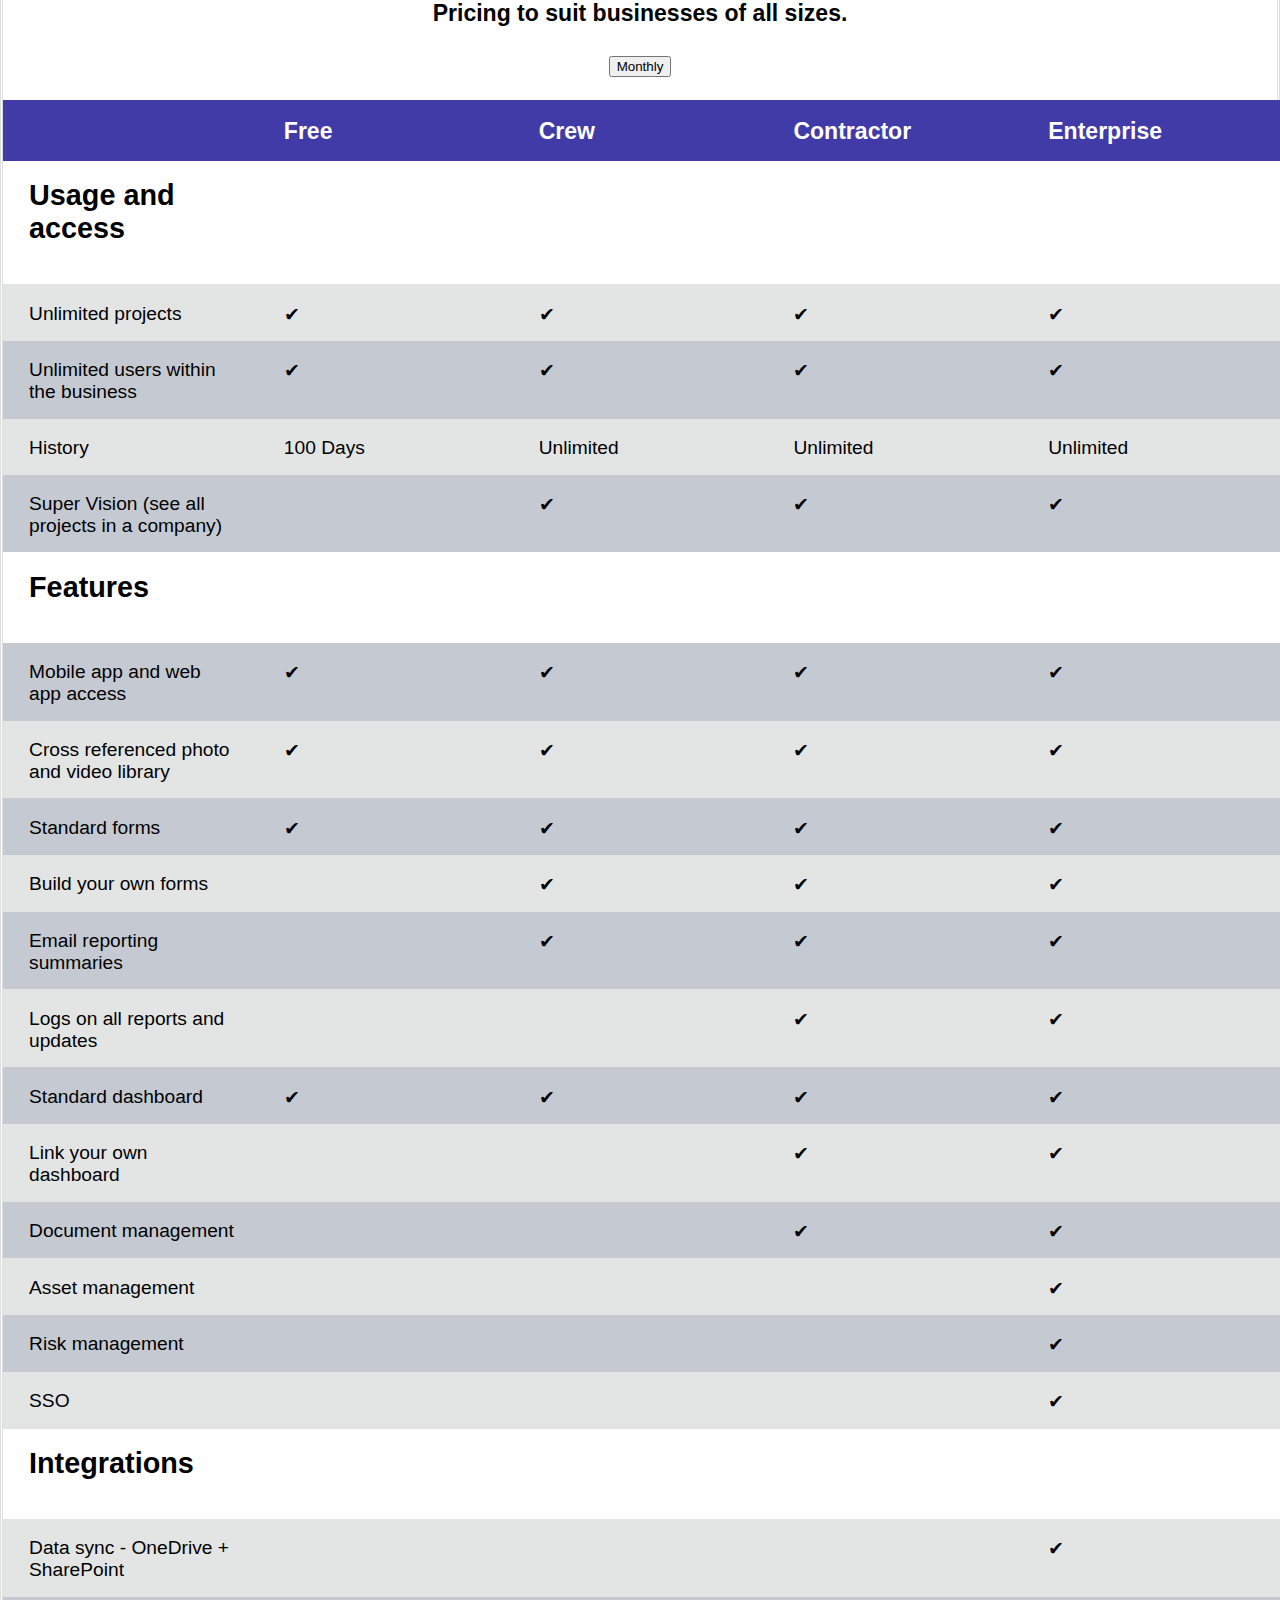
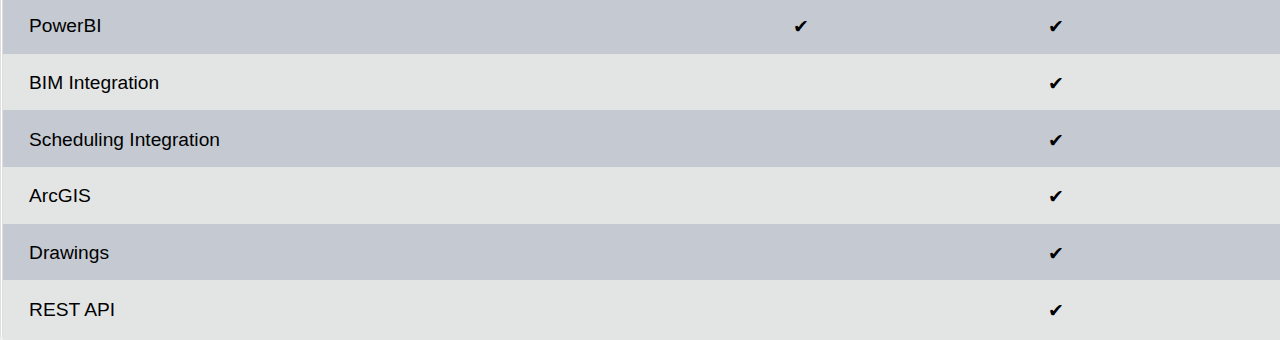
<file: index.html>
<!DOCTYPE html>
<html lang="en">
<head>
    <link rel="stylesheet" href="./style.css">
    <meta charset="UTF-8">
    <title>Document</title>
</head>
<body>
  
<h3><center>Pricing to suit businesses of all sizes.</center></h3>
<h3><center><button>Monthly</button></center></h3>
<div class="Rtable Rtable--5cols">

  <div style="order:0;" class="Rtable-cell Rtable-cell--head">
    <h3>                        </h3>
  </div>
  <div style="order:1;" class="Rtable-cell Rtable-cell--light"><strong><h2>Usage and access</h2></strong></div>
  <div style="order:2;" class="Rtable-cell">Unlimited projects</div>
  <div style="order:3;" class="Rtable-cell Rtable-cell--foot">Unlimited users within the business</div>
  <div style="order:4;" class="Rtable-cell">History</div>
  <div style="order:5;" class="Rtable-cell Rtable-cell--foot">Super Vision (see all projects in a company)</div>
  <div style="order:6;" class="Rtable-cell Rtable-cell--light"><strong><h2>Features</h2></strong></div>
  <div style="order:7;" class="Rtable-cell Rtable-cell--foot">Mobile app and web app access</div>
  <div style="order:8;" class="Rtable-cell">Cross referenced photo and video library</div>
  <div style="order:9;" class="Rtable-cell Rtable-cell--foot">Standard forms</div>
  <div style="order:10;" class="Rtable-cell">Build your own forms</div>
  <div style="order:11;" class="Rtable-cell Rtable-cell--foot">Email reporting summaries</div>
  <div style="order:12;" class="Rtable-cell">Logs on all reports and updates</div>
  <div style="order:13;" class="Rtable-cell Rtable-cell--foot">Standard dashboard</div>
  <div style="order:14;" class="Rtable-cell">Link your own dashboard</div>
  <div style="order:15;" class="Rtable-cell Rtable-cell--foot">Document management</div>
  <div style="order:16;" class="Rtable-cell">Asset management</div>
  <div style="order:17;" class="Rtable-cell Rtable-cell--foot">Risk management</div>
  <div style="order:18;" class="Rtable-cell">SSO</div>
  <div style="order:19;" class="Rtable-cell Rtable-cell--light"><strong><h2>Integrations</h2></strong></div>
  <div style="order:20;" class="Rtable-cell">Data sync - OneDrive + SharePoint</div>
  <div style="order:21;" class="Rtable-cell Rtable-cell--foot">PowerBI</div>
  <div style="order:22;" class="Rtable-cell">BIM Integration</div>
  <div style="order:23;" class="Rtable-cell Rtable-cell--foot">Scheduling Integration</div>
  <div style="order:24;" class="Rtable-cell">ArcGIS</div>
  <div style="order:25;" class="Rtable-cell Rtable-cell--foot">Drawings</div>
  <div style="order:26;" class="Rtable-cell">REST API</div>



  <div style="order:0;" class="Rtable-cell Rtable-cell--head">
    <h3>Free</h3>
  </div>
  <div style="order:1;" class="Rtable-cell Rtable-cell--light"> </div>
  <div style="order:2;" class="Rtable-cell">&#10004</div>
  <div style="order:3;" class="Rtable-cell Rtable-cell--foot">&#10004</div>
  <div style="order:4;" class="Rtable-cell">100 Days</div>
  <div style="order:5;" class="Rtable-cell Rtable-cell--foot"> </div>
  <div style="order:6;" class="Rtable-cell Rtable-cell--light"> </div>
  <div style="order:7;" class="Rtable-cell Rtable-cell--foot">&#10004</div>
  <div style="order:8;" class="Rtable-cell">&#10004</div>
  <div style="order:9;" class="Rtable-cell Rtable-cell--foot">&#10004</div>
  <div style="order:10;" class="Rtable-cell"> </div>
  <div style="order:11;" class="Rtable-cell Rtable-cell--foot"> </div>
  <div style="order:12;" class="Rtable-cell"> </div>
  <div style="order:13;" class="Rtable-cell Rtable-cell--foot">&#10004</div>
  <div style="order:14;" class="Rtable-cell"> </div>
  <div style="order:15;" class="Rtable-cell Rtable-cell--foot"> </div>
  <div style="order:16;" class="Rtable-cell"> </div>
  <div style="order:17;" class="Rtable-cell Rtable-cell--foot"> </div>
  <div style="order:18;" class="Rtable-cell"> </div>
  <div style="order:19;" class="Rtable-cell Rtable-cell--light"> </div>
  <div style="order:20;" class="Rtable-cell"> </div>
  <div style="order:21;" class="Rtable-cell Rtable-cell--foot"> </div>
  <div style="order:22;" class="Rtable-cell"> </div>
  <div style="order:23;" class="Rtable-cell Rtable-cell--foot"> </div>
  <div style="order:24;" class="Rtable-cell"> </div>
  <div style="order:25;" class="Rtable-cell Rtable-cell--foot"> </div>
  <div style="order:26;" class="Rtable-cell"> </div>



  <div style="order:0;" class="Rtable-cell Rtable-cell--head">
    <h3>Crew</h3>
  </div>
  <div style="order:1;" class="Rtable-cell Rtable-cell--light"> </div>
  <div style="order:2;" class="Rtable-cell">&#10004</div>
  <div style="order:3;" class="Rtable-cell Rtable-cell--foot">&#10004</div>
  <div style="order:4;" class="Rtable-cell">Unlimited</div>
  <div style="order:5;" class="Rtable-cell Rtable-cell--foot">&#10004</div>
  <div style="order:6;" class="Rtable-cell Rtable-cell--light"> </div>
  <div style="order:7;" class="Rtable-cell Rtable-cell--foot">&#10004</div>
  <div style="order:8;" class="Rtable-cell">&#10004</div>
  <div style="order:9;" class="Rtable-cell Rtable-cell--foot">&#10004</div>
  <div style="order:10;" class="Rtable-cell">&#10004</div>
  <div style="order:11;" class="Rtable-cell Rtable-cell--foot">&#10004</div>
  <div style="order:12;" class="Rtable-cell"> </div>
  <div style="order:13;" class="Rtable-cell Rtable-cell--foot">&#10004</div>
  <div style="order:14;" class="Rtable-cell"> </div>
  <div style="order:15;" class="Rtable-cell Rtable-cell--foot"> </div>
  <div style="order:16;" class="Rtable-cell"> </div>
  <div style="order:17;" class="Rtable-cell Rtable-cell--foot"> </div>
  <div style="order:18;" class="Rtable-cell"> </div>
  <div style="order:19;" class="Rtable-cell Rtable-cell--light"> </div>
  <div style="order:20;" class="Rtable-cell"> </div>
  <div style="order:21;" class="Rtable-cell Rtable-cell--foot"> </div>
  <div style="order:22;" class="Rtable-cell"> </div>
  <div style="order:23;" class="Rtable-cell Rtable-cell--foot"> </div>
  <div style="order:24;" class="Rtable-cell"> </div>
  <div style="order:25;" class="Rtable-cell Rtable-cell--foot"> </div>
  <div style="order:26;" class="Rtable-cell"> </div>


  <div style="order:0;" class="Rtable-cell Rtable-cell--head">
    <h3>Contractor</h3>
  </div>
  <div style="order:1;" class="Rtable-cell Rtable-cell--light"> </div>
  <div style="order:2;" class="Rtable-cell Rtable-cell">&#10004</div>
  <div style="order:3;" class="Rtable-cell Rtable-cell--foot">&#10004</div>
  <div style="order:4;" class="Rtable-cell">Unlimited</div>
  <div style="order:5;" class="Rtable-cell Rtable-cell--foot">&#10004</div>
  <div style="order:6;" class="Rtable-cell Rtable-cell--light"> </div>
  <div style="order:7;" class="Rtable-cell Rtable-cell--foot">&#10004</div>
  <div style="order:8;" class="Rtable-cell">&#10004</div>
  <div style="order:9;" class="Rtable-cell Rtable-cell--foot">&#10004</div>
  <div style="order:10;" class="Rtable-cell">&#10004</div>
  <div style="order:11;" class="Rtable-cell Rtable-cell--foot">&#10004</div>
  <div style="order:12;" class="Rtable-cell">&#10004</div>
  <div style="order:13;" class="Rtable-cell Rtable-cell--foot">&#10004</div>
  <div style="order:14;" class="Rtable-cell">&#10004</div>
  <div style="order:15;" class="Rtable-cell Rtable-cell--foot">&#10004</div>
  <div style="order:16;" class="Rtable-cell"> </div>
  <div style="order:17;" class="Rtable-cell Rtable-cell--foot"> </div>
  <div style="order:18;" class="Rtable-cell"> </div>
  <div style="order:19;" class="Rtable-cell Rtable-cell--light"> </div>
  <div style="order:20;" class="Rtable-cell"> </div>
  <div style="order:21;" class="Rtable-cell Rtable-cell--foot">&#10004</div>
  <div style="order:22;" class="Rtable-cell"> </div>
  <div style="order:23;" class="Rtable-cell Rtable-cell--foot"> </div>
  <div style="order:24;" class="Rtable-cell"> </div>
  <div style="order:25;" class="Rtable-cell Rtable-cell--foot"> </div>
  <div style="order:26;" class="Rtable-cell"> </div>


  <div style="order:0;" class="Rtable-cell Rtable-cell--head">
    <h3>Enterprise</h3>
  </div>
  <div style="order:1;" class="Rtable-cell Rtable-cell--light"> </div>
  <div style="order:2;" class="Rtable-cell">&#10004</div>
  <div style="order:3;" class="Rtable-cell Rtable-cell--foot">&#10004</div>
  <div style="order:4;" class="Rtable-cell">Unlimited</div>
  <div style="order:5;" class="Rtable-cell Rtable-cell--foot">&#10004</div>
  <div style="order:6;" class="Rtable-cell Rtable-cell--light"> </div>
  <div style="order:7;" class="Rtable-cell Rtable-cell--foot">&#10004</div>
  <div style="order:8;" class="Rtable-cell">&#10004</div>
  <div style="order:9;" class="Rtable-cell Rtable-cell--foot">&#10004</div>
  <div style="order:10;" class="Rtable-cell">&#10004</div>
  <div style="order:11;" class="Rtable-cell Rtable-cell--foot">&#10004</div>
  <div style="order:12;" class="Rtable-cell">&#10004</div>
  <div style="order:13;" class="Rtable-cell Rtable-cell--foot">&#10004</div>
  <div style="order:14;" class="Rtable-cell">&#10004</div>
  <div style="order:15;" class="Rtable-cell Rtable-cell--foot">&#10004</div>
  <div style="order:16;" class="Rtable-cell">&#10004</div>
  <div style="order:17;" class="Rtable-cell Rtable-cell--foot">&#10004</div>
  <div style="order:18;" class="Rtable-cell">&#10004</div>
  <div style="order:19;" class="Rtable-cell Rtable-cell--light"> </div>
  <div style="order:20;" class="Rtable-cell">&#10004</div>
  <div style="order:21;" class="Rtable-cell Rtable-cell--foot">&#10004</div>
  <div style="order:22;" class="Rtable-cell">&#10004</div>
  <div style="order:23;" class="Rtable-cell Rtable-cell--foot">&#10004</div>
  <div style="order:24;" class="Rtable-cell">&#10004</div>
  <div style="order:25;" class="Rtable-cell Rtable-cell--foot">&#10004</div>
  <div style="order:26;" class="Rtable-cell">&#10004</div>

</div>
</body>
</html>
</file>
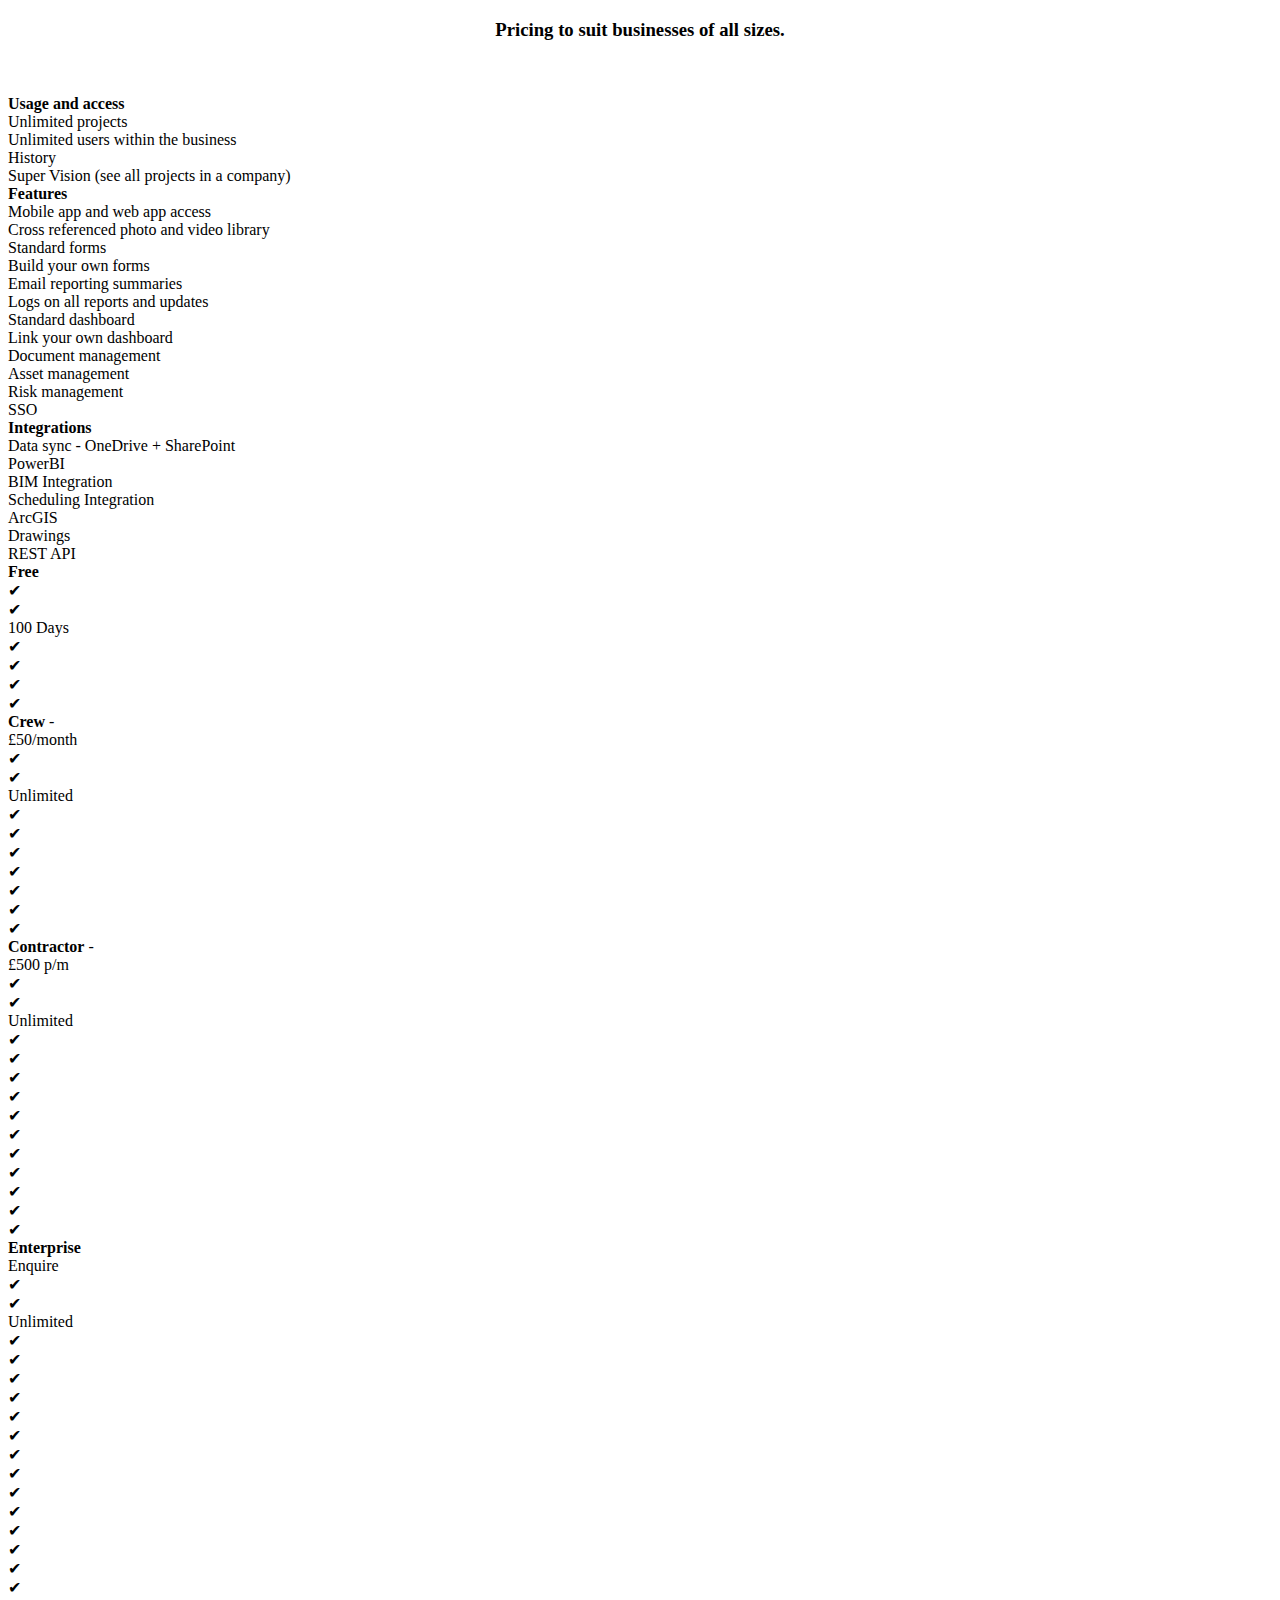
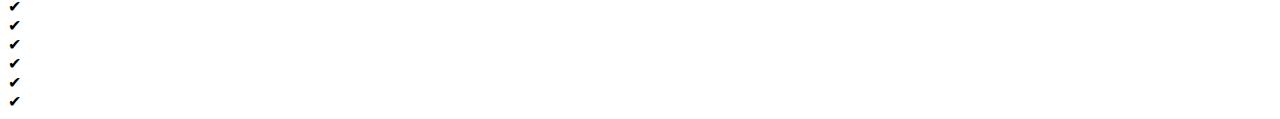
<file: table.html>
<!DOCTYPE html>
<html lang="en">
<head>
    <link rel="stylesheet" href="http://raw.githubusercontent.com/symkai/pricingtable/main/style.css">
    <meta charset="UTF-8">
    <title>Pricing Table</title>
</head>
<body>
  
<h3><center>Pricing to suit businesses of all sizes.</center></h3>
<div class="Rtable Rtable--5cols">

  <div style="order:0;" class="Rtable-cell Rtable-cell--head">
                      <br> </br>     
  </div>
  <div style="order:1;" class="Rtable-cell Rtable-cell--light"><strong>Usage and access</strong></div>
  <div style="order:2;" class="Rtable-cell">Unlimited projects</div>
  <div style="order:3;" class="Rtable-cell Rtable-cell--foot">Unlimited users within the business</div>
  <div style="order:4;" class="Rtable-cell">History</div>
  <div style="order:5;" class="Rtable-cell Rtable-cell--foot">Super Vision (see all projects in a company)</div>
  <div style="order:6;" class="Rtable-cell Rtable-cell--light"><strong>Features</strong></div>
  <div style="order:7;" class="Rtable-cell Rtable-cell--foot">Mobile app and web app access</div>
  <div style="order:8;" class="Rtable-cell">Cross referenced photo and video library</div>
  <div style="order:9;" class="Rtable-cell Rtable-cell--foot">Standard forms</div>
  <div style="order:10;" class="Rtable-cell">Build your own forms</div>
  <div style="order:11;" class="Rtable-cell Rtable-cell--foot">Email reporting summaries</div>
  <div style="order:12;" class="Rtable-cell">Logs on all reports and updates</div>
  <div style="order:13;" class="Rtable-cell Rtable-cell--foot">Standard dashboard</div>
  <div style="order:14;" class="Rtable-cell">Link your own dashboard</div>
  <div style="order:15;" class="Rtable-cell Rtable-cell--foot">Document management</div>
  <div style="order:16;" class="Rtable-cell">Asset management</div>
  <div style="order:17;" class="Rtable-cell Rtable-cell--foot">Risk management</div>
  <div style="order:18;" class="Rtable-cell">SSO</div>
  <div style="order:19;" class="Rtable-cell Rtable-cell--light"><strong>Integrations</strong></div>
  <div style="order:20;" class="Rtable-cell">Data sync - OneDrive + SharePoint</div>
  <div style="order:21;" class="Rtable-cell Rtable-cell--foot">PowerBI</div>
  <div style="order:22;" class="Rtable-cell">BIM Integration</div>
  <div style="order:23;" class="Rtable-cell Rtable-cell--foot">Scheduling Integration</div>
  <div style="order:24;" class="Rtable-cell">ArcGIS</div>
  <div style="order:25;" class="Rtable-cell Rtable-cell--foot">Drawings</div>
  <div style="order:26;" class="Rtable-cell">REST API</div>



  <div style="order:0;" class="Rtable-cell Rtable-cell--head">
    <strong>Free</strong>
  </div>
  <div style="order:1;" class="Rtable-cell Rtable-cell--light"> </div>
  <div style="order:2;" class="Rtable-cell">&#10004</div>
  <div style="order:3;" class="Rtable-cell Rtable-cell--foot">&#10004</div>
  <div style="order:4;" class="Rtable-cell">100 Days</div>
  <div style="order:5;" class="Rtable-cell Rtable-cell--foot"> </div>
  <div style="order:6;" class="Rtable-cell Rtable-cell--light"> </div>
  <div style="order:7;" class="Rtable-cell Rtable-cell--foot">&#10004</div>
  <div style="order:8;" class="Rtable-cell">&#10004</div>
  <div style="order:9;" class="Rtable-cell Rtable-cell--foot">&#10004</div>
  <div style="order:10;" class="Rtable-cell"> </div>
  <div style="order:11;" class="Rtable-cell Rtable-cell--foot"> </div>
  <div style="order:12;" class="Rtable-cell"> </div>
  <div style="order:13;" class="Rtable-cell Rtable-cell--foot">&#10004</div>
  <div style="order:14;" class="Rtable-cell"> </div>
  <div style="order:15;" class="Rtable-cell Rtable-cell--foot"> </div>
  <div style="order:16;" class="Rtable-cell"> </div>
  <div style="order:17;" class="Rtable-cell Rtable-cell--foot"> </div>
  <div style="order:18;" class="Rtable-cell"> </div>
  <div style="order:19;" class="Rtable-cell Rtable-cell--light"> </div>
  <div style="order:20;" class="Rtable-cell"> </div>
  <div style="order:21;" class="Rtable-cell Rtable-cell--foot"> </div>
  <div style="order:22;" class="Rtable-cell"> </div>
  <div style="order:23;" class="Rtable-cell Rtable-cell--foot"> </div>
  <div style="order:24;" class="Rtable-cell"> </div>
  <div style="order:25;" class="Rtable-cell Rtable-cell--foot"> </div>
  <div style="order:26;" class="Rtable-cell"> </div>



  <div style="order:0;" class="Rtable-cell Rtable-cell--head">
    <strong>Crew</strong> - <br> £50/month
  </div>
  <div style="order:1;" class="Rtable-cell Rtable-cell--light"> </div>
  <div style="order:2;" class="Rtable-cell">&#10004</div>
  <div style="order:3;" class="Rtable-cell Rtable-cell--foot">&#10004</div>
  <div style="order:4;" class="Rtable-cell">Unlimited</div>
  <div style="order:5;" class="Rtable-cell Rtable-cell--foot">&#10004</div>
  <div style="order:6;" class="Rtable-cell Rtable-cell--light"> </div>
  <div style="order:7;" class="Rtable-cell Rtable-cell--foot">&#10004</div>
  <div style="order:8;" class="Rtable-cell">&#10004</div>
  <div style="order:9;" class="Rtable-cell Rtable-cell--foot">&#10004</div>
  <div style="order:10;" class="Rtable-cell">&#10004</div>
  <div style="order:11;" class="Rtable-cell Rtable-cell--foot">&#10004</div>
  <div style="order:12;" class="Rtable-cell"> </div>
  <div style="order:13;" class="Rtable-cell Rtable-cell--foot">&#10004</div>
  <div style="order:14;" class="Rtable-cell"> </div>
  <div style="order:15;" class="Rtable-cell Rtable-cell--foot"> </div>
  <div style="order:16;" class="Rtable-cell"> </div>
  <div style="order:17;" class="Rtable-cell Rtable-cell--foot"> </div>
  <div style="order:18;" class="Rtable-cell"> </div>
  <div style="order:19;" class="Rtable-cell Rtable-cell--light"> </div>
  <div style="order:20;" class="Rtable-cell"> </div>
  <div style="order:21;" class="Rtable-cell Rtable-cell--foot"> </div>
  <div style="order:22;" class="Rtable-cell"> </div>
  <div style="order:23;" class="Rtable-cell Rtable-cell--foot"> </div>
  <div style="order:24;" class="Rtable-cell"> </div>
  <div style="order:25;" class="Rtable-cell Rtable-cell--foot"> </div>
  <div style="order:26;" class="Rtable-cell"> </div>


  <div style="order:0;" class="Rtable-cell Rtable-cell--head">
    <strong>Contractor</strong> - <br> £500 p/m
  </div>
  <div style="order:1;" class="Rtable-cell Rtable-cell--light"> </div>
  <div style="order:2;" class="Rtable-cell Rtable-cell">&#10004</div>
  <div style="order:3;" class="Rtable-cell Rtable-cell--foot">&#10004</div>
  <div style="order:4;" class="Rtable-cell">Unlimited</div>
  <div style="order:5;" class="Rtable-cell Rtable-cell--foot">&#10004</div>
  <div style="order:6;" class="Rtable-cell Rtable-cell--light"> </div>
  <div style="order:7;" class="Rtable-cell Rtable-cell--foot">&#10004</div>
  <div style="order:8;" class="Rtable-cell">&#10004</div>
  <div style="order:9;" class="Rtable-cell Rtable-cell--foot">&#10004</div>
  <div style="order:10;" class="Rtable-cell">&#10004</div>
  <div style="order:11;" class="Rtable-cell Rtable-cell--foot">&#10004</div>
  <div style="order:12;" class="Rtable-cell">&#10004</div>
  <div style="order:13;" class="Rtable-cell Rtable-cell--foot">&#10004</div>
  <div style="order:14;" class="Rtable-cell">&#10004</div>
  <div style="order:15;" class="Rtable-cell Rtable-cell--foot">&#10004</div>
  <div style="order:16;" class="Rtable-cell"> </div>
  <div style="order:17;" class="Rtable-cell Rtable-cell--foot"> </div>
  <div style="order:18;" class="Rtable-cell"> </div>
  <div style="order:19;" class="Rtable-cell Rtable-cell--light"> </div>
  <div style="order:20;" class="Rtable-cell"> </div>
  <div style="order:21;" class="Rtable-cell Rtable-cell--foot">&#10004</div>
  <div style="order:22;" class="Rtable-cell"> </div>
  <div style="order:23;" class="Rtable-cell Rtable-cell--foot"> </div>
  <div style="order:24;" class="Rtable-cell"> </div>
  <div style="order:25;" class="Rtable-cell Rtable-cell--foot"> </div>
  <div style="order:26;" class="Rtable-cell"> </div>


  <div style="order:0;" class="Rtable-cell Rtable-cell--head">
    <strong>Enterprise</strong><br>Enquire
  </div>
  <div style="order:1;" class="Rtable-cell Rtable-cell--light"> </div>
  <div style="order:2;" class="Rtable-cell">&#10004</div>
  <div style="order:3;" class="Rtable-cell Rtable-cell--foot">&#10004</div>
  <div style="order:4;" class="Rtable-cell">Unlimited</div>
  <div style="order:5;" class="Rtable-cell Rtable-cell--foot">&#10004</div>
  <div style="order:6;" class="Rtable-cell Rtable-cell--light"> </div>
  <div style="order:7;" class="Rtable-cell Rtable-cell--foot">&#10004</div>
  <div style="order:8;" class="Rtable-cell">&#10004</div>
  <div style="order:9;" class="Rtable-cell Rtable-cell--foot">&#10004</div>
  <div style="order:10;" class="Rtable-cell">&#10004</div>
  <div style="order:11;" class="Rtable-cell Rtable-cell--foot">&#10004</div>
  <div style="order:12;" class="Rtable-cell">&#10004</div>
  <div style="order:13;" class="Rtable-cell Rtable-cell--foot">&#10004</div>
  <div style="order:14;" class="Rtable-cell">&#10004</div>
  <div style="order:15;" class="Rtable-cell Rtable-cell--foot">&#10004</div>
  <div style="order:16;" class="Rtable-cell">&#10004</div>
  <div style="order:17;" class="Rtable-cell Rtable-cell--foot">&#10004</div>
  <div style="order:18;" class="Rtable-cell">&#10004</div>
  <div style="order:19;" class="Rtable-cell Rtable-cell--light"> </div>
  <div style="order:20;" class="Rtable-cell">&#10004</div>
  <div style="order:21;" class="Rtable-cell Rtable-cell--foot">&#10004</div>
  <div style="order:22;" class="Rtable-cell">&#10004</div>
  <div style="order:23;" class="Rtable-cell Rtable-cell--foot">&#10004</div>
  <div style="order:24;" class="Rtable-cell">&#10004</div>
  <div style="order:25;" class="Rtable-cell Rtable-cell--foot">&#10004</div>
  <div style="order:26;" class="Rtable-cell">&#10004</div>

</div>
</body>
</html>
</file>
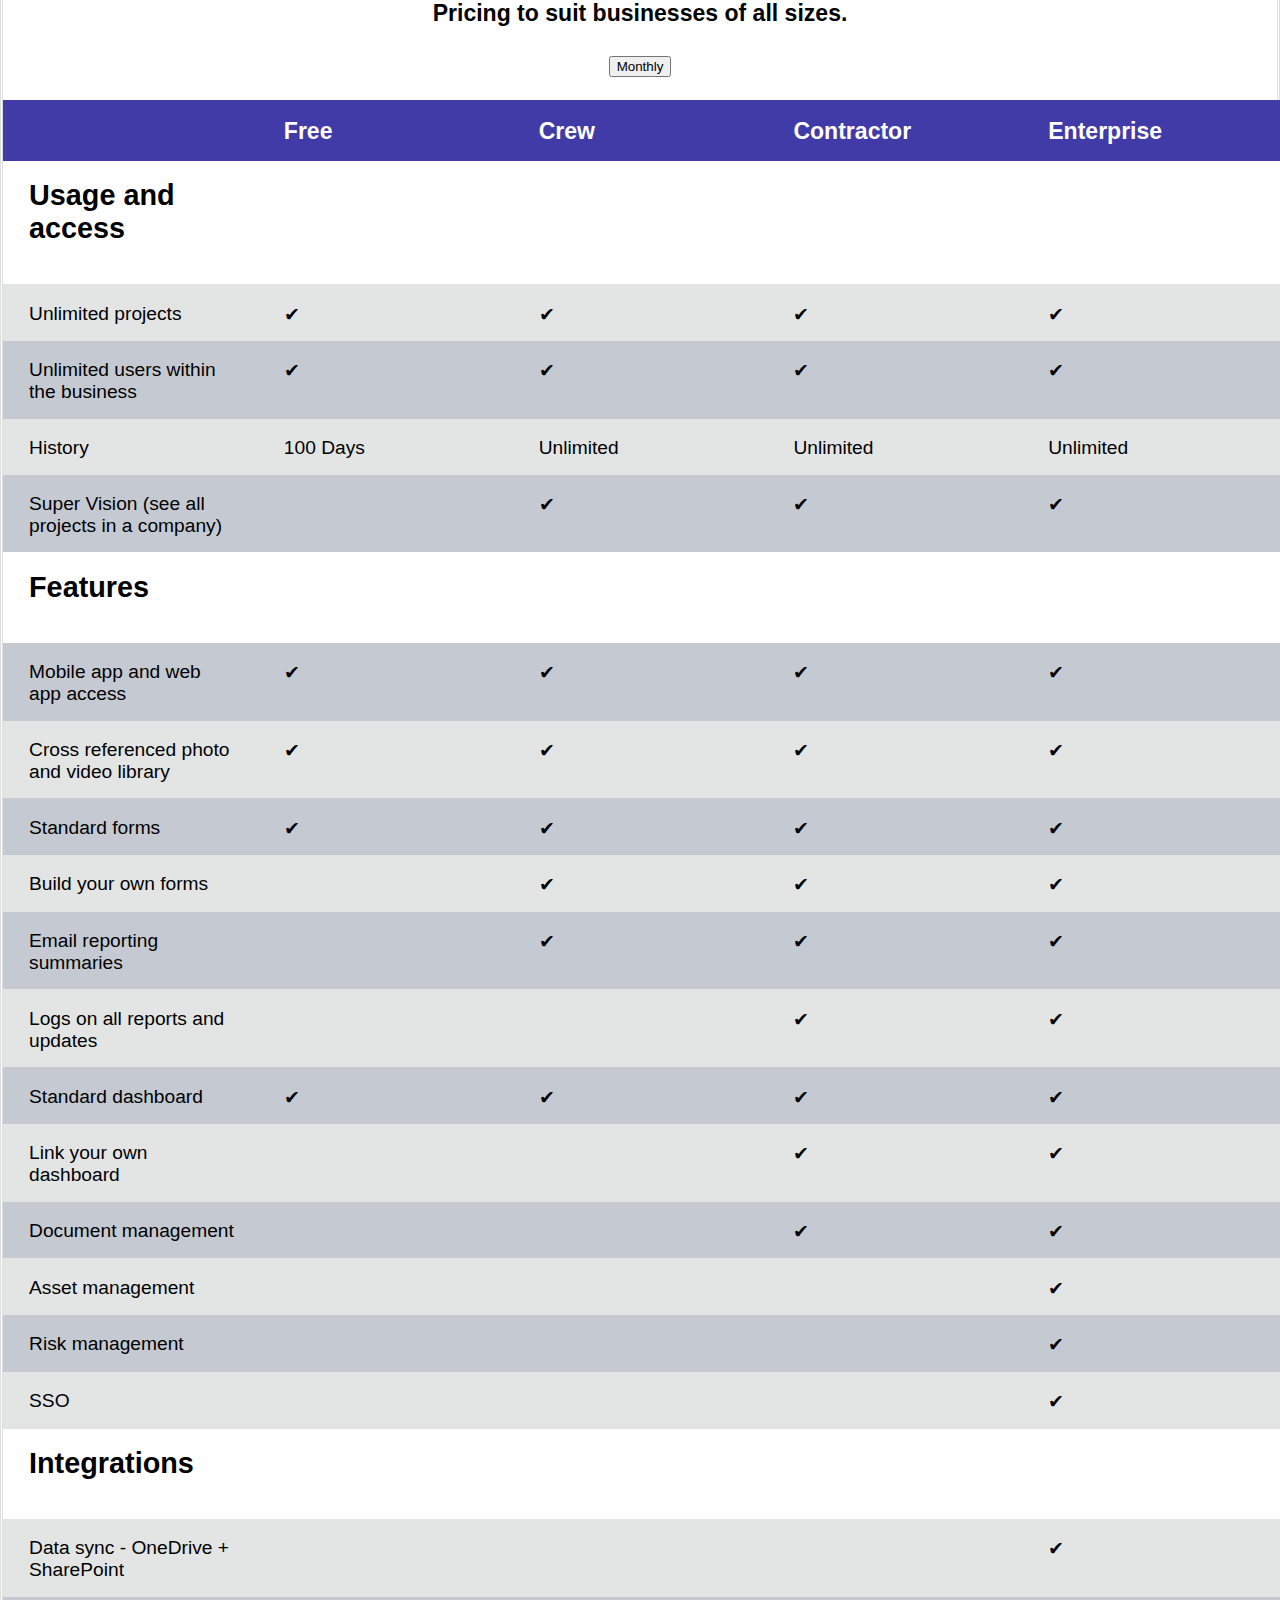
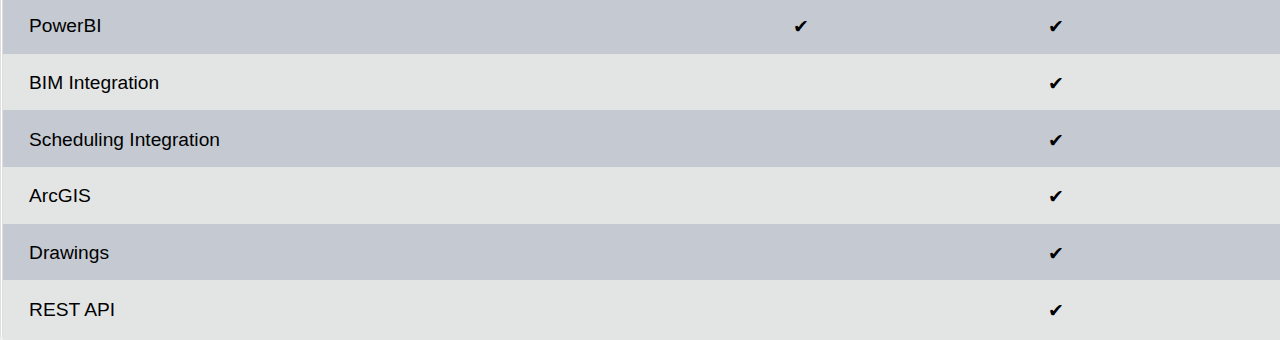
<file: tableflexbox.html>
<!DOCTYPE html>
<html lang="en">
<head>
    <link rel="stylesheet" href="./style.css">
    <meta charset="UTF-8">
    <title>Document</title>
</head>
<body>
  
<h3><center>Pricing to suit businesses of all sizes.</center></h3>
<h3><center><button>Monthly</button></center></h3>
<div class="Rtable Rtable--5cols">

  <div style="order:0;" class="Rtable-cell Rtable-cell--head">
    <h3>                        </h3>
  </div>
  <div style="order:1;" class="Rtable-cell Rtable-cell--light"><strong><h2>Usage and access</h2></strong></div>
  <div style="order:2;" class="Rtable-cell">Unlimited projects</div>
  <div style="order:3;" class="Rtable-cell Rtable-cell--foot">Unlimited users within the business</div>
  <div style="order:4;" class="Rtable-cell">History</div>
  <div style="order:5;" class="Rtable-cell Rtable-cell--foot">Super Vision (see all projects in a company)</div>
  <div style="order:6;" class="Rtable-cell Rtable-cell--light"><strong><h2>Features</h2></strong></div>
  <div style="order:7;" class="Rtable-cell Rtable-cell--foot">Mobile app and web app access</div>
  <div style="order:8;" class="Rtable-cell">Cross referenced photo and video library</div>
  <div style="order:9;" class="Rtable-cell Rtable-cell--foot">Standard forms</div>
  <div style="order:10;" class="Rtable-cell">Build your own forms</div>
  <div style="order:11;" class="Rtable-cell Rtable-cell--foot">Email reporting summaries</div>
  <div style="order:12;" class="Rtable-cell">Logs on all reports and updates</div>
  <div style="order:13;" class="Rtable-cell Rtable-cell--foot">Standard dashboard</div>
  <div style="order:14;" class="Rtable-cell">Link your own dashboard</div>
  <div style="order:15;" class="Rtable-cell Rtable-cell--foot">Document management</div>
  <div style="order:16;" class="Rtable-cell">Asset management</div>
  <div style="order:17;" class="Rtable-cell Rtable-cell--foot">Risk management</div>
  <div style="order:18;" class="Rtable-cell">SSO</div>
  <div style="order:19;" class="Rtable-cell Rtable-cell--light"><strong><h2>Integrations</h2></strong></div>
  <div style="order:20;" class="Rtable-cell">Data sync - OneDrive + SharePoint</div>
  <div style="order:21;" class="Rtable-cell Rtable-cell--foot">PowerBI</div>
  <div style="order:22;" class="Rtable-cell">BIM Integration</div>
  <div style="order:23;" class="Rtable-cell Rtable-cell--foot">Scheduling Integration</div>
  <div style="order:24;" class="Rtable-cell">ArcGIS</div>
  <div style="order:25;" class="Rtable-cell Rtable-cell--foot">Drawings</div>
  <div style="order:26;" class="Rtable-cell">REST API</div>



  <div style="order:0;" class="Rtable-cell Rtable-cell--head">
    <h3>Free</h3>
  </div>
  <div style="order:1;" class="Rtable-cell Rtable-cell--light"> </div>
  <div style="order:2;" class="Rtable-cell">&#10004</div>
  <div style="order:3;" class="Rtable-cell Rtable-cell--foot">&#10004</div>
  <div style="order:4;" class="Rtable-cell">100 Days</div>
  <div style="order:5;" class="Rtable-cell Rtable-cell--foot"> </div>
  <div style="order:6;" class="Rtable-cell Rtable-cell--light"> </div>
  <div style="order:7;" class="Rtable-cell Rtable-cell--foot">&#10004</div>
  <div style="order:8;" class="Rtable-cell">&#10004</div>
  <div style="order:9;" class="Rtable-cell Rtable-cell--foot">&#10004</div>
  <div style="order:10;" class="Rtable-cell"> </div>
  <div style="order:11;" class="Rtable-cell Rtable-cell--foot"> </div>
  <div style="order:12;" class="Rtable-cell"> </div>
  <div style="order:13;" class="Rtable-cell Rtable-cell--foot">&#10004</div>
  <div style="order:14;" class="Rtable-cell"> </div>
  <div style="order:15;" class="Rtable-cell Rtable-cell--foot"> </div>
  <div style="order:16;" class="Rtable-cell"> </div>
  <div style="order:17;" class="Rtable-cell Rtable-cell--foot"> </div>
  <div style="order:18;" class="Rtable-cell"> </div>
  <div style="order:19;" class="Rtable-cell Rtable-cell--light"> </div>
  <div style="order:20;" class="Rtable-cell"> </div>
  <div style="order:21;" class="Rtable-cell Rtable-cell--foot"> </div>
  <div style="order:22;" class="Rtable-cell"> </div>
  <div style="order:23;" class="Rtable-cell Rtable-cell--foot"> </div>
  <div style="order:24;" class="Rtable-cell"> </div>
  <div style="order:25;" class="Rtable-cell Rtable-cell--foot"> </div>
  <div style="order:26;" class="Rtable-cell"> </div>



  <div style="order:0;" class="Rtable-cell Rtable-cell--head">
    <h3>Crew</h3>
  </div>
  <div style="order:1;" class="Rtable-cell Rtable-cell--light"> </div>
  <div style="order:2;" class="Rtable-cell">&#10004</div>
  <div style="order:3;" class="Rtable-cell Rtable-cell--foot">&#10004</div>
  <div style="order:4;" class="Rtable-cell">Unlimited</div>
  <div style="order:5;" class="Rtable-cell Rtable-cell--foot">&#10004</div>
  <div style="order:6;" class="Rtable-cell Rtable-cell--light"> </div>
  <div style="order:7;" class="Rtable-cell Rtable-cell--foot">&#10004</div>
  <div style="order:8;" class="Rtable-cell">&#10004</div>
  <div style="order:9;" class="Rtable-cell Rtable-cell--foot">&#10004</div>
  <div style="order:10;" class="Rtable-cell">&#10004</div>
  <div style="order:11;" class="Rtable-cell Rtable-cell--foot">&#10004</div>
  <div style="order:12;" class="Rtable-cell"> </div>
  <div style="order:13;" class="Rtable-cell Rtable-cell--foot">&#10004</div>
  <div style="order:14;" class="Rtable-cell"> </div>
  <div style="order:15;" class="Rtable-cell Rtable-cell--foot"> </div>
  <div style="order:16;" class="Rtable-cell"> </div>
  <div style="order:17;" class="Rtable-cell Rtable-cell--foot"> </div>
  <div style="order:18;" class="Rtable-cell"> </div>
  <div style="order:19;" class="Rtable-cell Rtable-cell--light"> </div>
  <div style="order:20;" class="Rtable-cell"> </div>
  <div style="order:21;" class="Rtable-cell Rtable-cell--foot"> </div>
  <div style="order:22;" class="Rtable-cell"> </div>
  <div style="order:23;" class="Rtable-cell Rtable-cell--foot"> </div>
  <div style="order:24;" class="Rtable-cell"> </div>
  <div style="order:25;" class="Rtable-cell Rtable-cell--foot"> </div>
  <div style="order:26;" class="Rtable-cell"> </div>


  <div style="order:0;" class="Rtable-cell Rtable-cell--head">
    <h3>Contractor</h3>
  </div>
  <div style="order:1;" class="Rtable-cell Rtable-cell--light"> </div>
  <div style="order:2;" class="Rtable-cell Rtable-cell">&#10004</div>
  <div style="order:3;" class="Rtable-cell Rtable-cell--foot">&#10004</div>
  <div style="order:4;" class="Rtable-cell">Unlimited</div>
  <div style="order:5;" class="Rtable-cell Rtable-cell--foot">&#10004</div>
  <div style="order:6;" class="Rtable-cell Rtable-cell--light"> </div>
  <div style="order:7;" class="Rtable-cell Rtable-cell--foot">&#10004</div>
  <div style="order:8;" class="Rtable-cell">&#10004</div>
  <div style="order:9;" class="Rtable-cell Rtable-cell--foot">&#10004</div>
  <div style="order:10;" class="Rtable-cell">&#10004</div>
  <div style="order:11;" class="Rtable-cell Rtable-cell--foot">&#10004</div>
  <div style="order:12;" class="Rtable-cell">&#10004</div>
  <div style="order:13;" class="Rtable-cell Rtable-cell--foot">&#10004</div>
  <div style="order:14;" class="Rtable-cell">&#10004</div>
  <div style="order:15;" class="Rtable-cell Rtable-cell--foot">&#10004</div>
  <div style="order:16;" class="Rtable-cell"> </div>
  <div style="order:17;" class="Rtable-cell Rtable-cell--foot"> </div>
  <div style="order:18;" class="Rtable-cell"> </div>
  <div style="order:19;" class="Rtable-cell Rtable-cell--light"> </div>
  <div style="order:20;" class="Rtable-cell"> </div>
  <div style="order:21;" class="Rtable-cell Rtable-cell--foot">&#10004</div>
  <div style="order:22;" class="Rtable-cell"> </div>
  <div style="order:23;" class="Rtable-cell Rtable-cell--foot"> </div>
  <div style="order:24;" class="Rtable-cell"> </div>
  <div style="order:25;" class="Rtable-cell Rtable-cell--foot"> </div>
  <div style="order:26;" class="Rtable-cell"> </div>


  <div style="order:0;" class="Rtable-cell Rtable-cell--head">
    <h3>Enterprise</h3>
  </div>
  <div style="order:1;" class="Rtable-cell Rtable-cell--light"> </div>
  <div style="order:2;" class="Rtable-cell">&#10004</div>
  <div style="order:3;" class="Rtable-cell Rtable-cell--foot">&#10004</div>
  <div style="order:4;" class="Rtable-cell">Unlimited</div>
  <div style="order:5;" class="Rtable-cell Rtable-cell--foot">&#10004</div>
  <div style="order:6;" class="Rtable-cell Rtable-cell--light"> </div>
  <div style="order:7;" class="Rtable-cell Rtable-cell--foot">&#10004</div>
  <div style="order:8;" class="Rtable-cell">&#10004</div>
  <div style="order:9;" class="Rtable-cell Rtable-cell--foot">&#10004</div>
  <div style="order:10;" class="Rtable-cell">&#10004</div>
  <div style="order:11;" class="Rtable-cell Rtable-cell--foot">&#10004</div>
  <div style="order:12;" class="Rtable-cell">&#10004</div>
  <div style="order:13;" class="Rtable-cell Rtable-cell--foot">&#10004</div>
  <div style="order:14;" class="Rtable-cell">&#10004</div>
  <div style="order:15;" class="Rtable-cell Rtable-cell--foot">&#10004</div>
  <div style="order:16;" class="Rtable-cell">&#10004</div>
  <div style="order:17;" class="Rtable-cell Rtable-cell--foot">&#10004</div>
  <div style="order:18;" class="Rtable-cell">&#10004</div>
  <div style="order:19;" class="Rtable-cell Rtable-cell--light"> </div>
  <div style="order:20;" class="Rtable-cell">&#10004</div>
  <div style="order:21;" class="Rtable-cell Rtable-cell--foot">&#10004</div>
  <div style="order:22;" class="Rtable-cell">&#10004</div>
  <div style="order:23;" class="Rtable-cell Rtable-cell--foot">&#10004</div>
  <div style="order:24;" class="Rtable-cell">&#10004</div>
  <div style="order:25;" class="Rtable-cell Rtable-cell--foot">&#10004</div>
  <div style="order:26;" class="Rtable-cell">&#10004</div>

</div>
</body>
</html>
</file>
<file: style.css>
/* Variables
================================== */
/* Tables
================================== */
.Rtable {
  display: flex;
  flex-wrap: wrap;
  margin: 0 0 3em 0;
  padding: 1;
}
.Rtable-cell {
  box-sizing: border-box;
  flex-grow: 1;
  width: 100%;
  padding: 0.8em 1.2em;
  overflow: hidden;
  list-style: none;
  border: solid 3px white;
  background: rgba(112, 128, 144, 0.2);
}
.Rtable-cell > h1,
.Rtable-cell > h2,
.Rtable-cell > h3,
.Rtable-cell > h4,
.Rtable-cell > h5,
.Rtable-cell > h6 {
  margin: 0;
}
/* Table column sizing
================================== */
.Rtable--2cols > .Rtable-cell {
  width: 50%;
}
.Rtable--3cols > .Rtable-cell {
  width: 33.33%;
}
.Rtable--4cols > .Rtable-cell {
  width: 25%;
}
.Rtable--5cols > .Rtable-cell {
  width: 20%;
}
.Rtable--6cols > .Rtable-cell {
  width: 16.6%;
}
/* Page styling
================================== */
@font-face {
  font-family: 'HalyardRegular';   
  src: url(https://static1.squarespace.com/static/627554209a48784ddb991e60/t/627940a30f52c84f049ffd18/1652113571466/HalyardDisplay-Regular.otf), url(https://static1.squarespace.com/static/627554209a48784ddb991e60/t/627940ba8bd6706f5528402e/1652113594815/halyarddisplay-regular-webfont.woff), url(https://static1.squarespace.com/static/627554209a48784ddb991e60/t/627941fd2f79377981921b36/1652113917523/halyarddisplay-regular-webfont.woff2); 
  }

@font-face {
    font-family: 'HalyardSemiBold';   
    src: url(https://static1.squarespace.com/static/627554209a48784ddb991e60/t/6279404061147e38924ebfe5/1652113472876/HalyardDisplaySemiBold.otf), url(https://static1.squarespace.com/static/627554209a48784ddb991e60/t/62794028eb404f32003f8156/1652113449031/halyarddisplaysemibold-webfont.woff), url(https://static1.squarespace.com/static/627554209a48784ddb991e60/t/6279425c0fe7cc3447c38c3e/1652114013276/halyarddisplaysemibold-webfont.woff2); 
  }

@font-face {
    font-family: 'HalyardMedium';   
    src: url(https://static1.squarespace.com/static/627554209a48784ddb991e60/t/6279470e2436a672fdaf44a8/1652115215212/HalyardDisplayMedium.otf), url(https://static1.squarespace.com/static/627554209a48784ddb991e60/t/6279473c1c994605e2658489/1652115260918/halyarddisplaymedium-webfont.woff), url(https://static1.squarespace.com/static/627554209a48784ddb991e60/t/627947425120906cd1dc92df/1652115266291/halyarddisplaymedium-webfont.woff2); 
  }

html {
  height: 100%;
  background-color: #EEE;
}
body {
  box-sizing: border-box;
  min-height: 100%;
  margin: 0 auto;
  padding: 0;
  max-width: 100%;
  font-family: 'HalyardRegular', sans-serif;
  font-size: 1.2em;
  background-color: white;
  border: double 3px #DDD;
  border-top: none;
  border-bottom: none;
}
h1,
h2,
h3,
h4,
h5,
h6 {
  margin-top: 0;
}
h3 {
  font-size: 1.2em;
}
h4 {
  font-size: 1em;
}
strong {
  color: #000000;
}
/* Apply styles
================================== */
.Rtable {
  position: relative;
  top: 3px;
  left: 3px;
}
.Rtable-cell {
  margin: -3px 0 0 -3px;
  background-color: #E3E5E5;
  border-color: #E3E5E5;
}
/* Cell styles
================================== */
.Rtable-cell--dark {
  background-color: #413BA8;
  border-color: #FFFFFF;
  color: white;
  font: 'HalyardSemibold'
}
.Rtable-cell--dark > h1,
.Rtable-cell--dark > h2,
.Rtable-cell--dark > h3,
.Rtable-cell--dark > h4,
.Rtable-cell--dark > h5,
.Rtable-cell--dark > h6 {
  color: white;
}
.Rtable-cell--medium {
  background-color: #C5CAD2;
  border-color: #C5CAD2;
}
.Rtable-cell--light {
  background-color: #FFFFFF;
  border-color: #FFFFFF;
}
.Rtable-cell--highlight {
  background-color: lightgreen;
  border-color: #64e764;
}
.Rtable-cell--alert {
  background-color: darkorange;
  border-color: #cc7000;
  color: white;
}
.Rtable-cell--alert > h1,
.Rtable-cell--alert > h2,
.Rtable-cell--alert > h3,
.Rtable-cell--alert > h4,
.Rtable-cell--alert > h5,
.Rtable-cell--alert > h6 {
  color: white;
}
.Rtable-cell--head {
  background-color: #413BA8;
  border-color: #413BA8;
  color: white;
}
.Rtable-cell--head > h1,
.Rtable-cell--head > h2,
.Rtable-cell--head > h3,
.Rtable-cell--head > h4,
.Rtable-cell--head > h5,
.Rtable-cell--head > h6 {
  color: white;
}
.Rtable-cell--foot {
  background-color: #C5CAD2;
  border-color: #C5CAD2;
}
</file>
